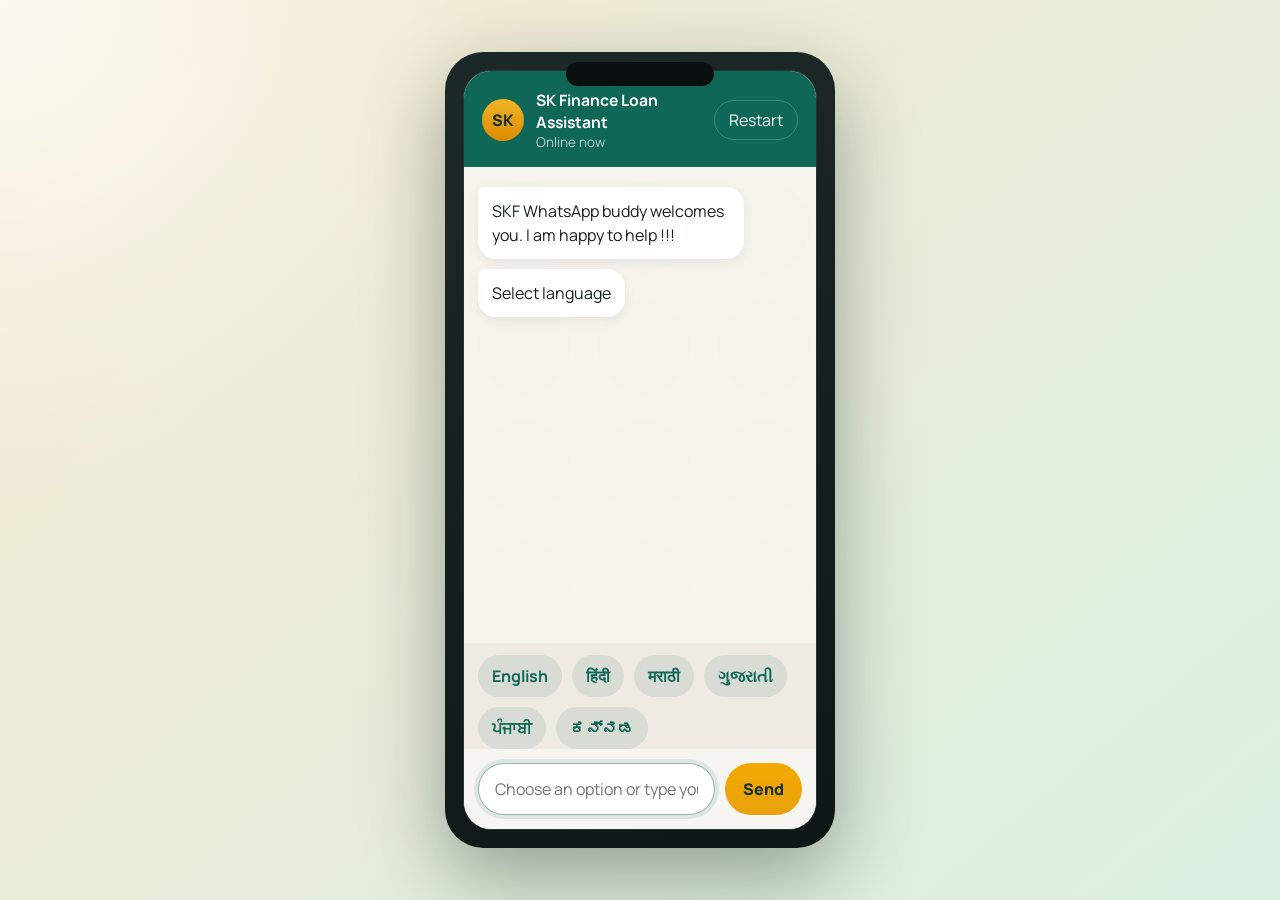
<file: index.html>
<!DOCTYPE html>
<html lang="en">
<head>
  <meta charset="UTF-8">
  <meta name="viewport" content="width=device-width, initial-scale=1.0">
  <title>SK Finance Car Loan WhatsApp Mockup</title>
  <link rel="preconnect" href="https://fonts.googleapis.com">
  <link rel="preconnect" href="https://fonts.gstatic.com" crossorigin>
  <link href="https://fonts.googleapis.com/css2?family=Manrope:wght@400;500;700;800&display=swap" rel="stylesheet">
  <link rel="stylesheet" href="styles.css">
</head>
<body>
  <main class="app-shell">
    <section class="phone-stage">
      <div class="phone-frame">
        <div class="phone-notch"></div>
        <div class="chat-app">
          <header class="chat-header">
            <div class="avatar">SK</div>
            <div class="chat-header-copy">
              <strong>SK Finance Loan Assistant</strong>
              <span id="presenceText">Online now</span>
            </div>
            <button id="restartButton" class="ghost-button" type="button">Restart</button>
          </header>

          <div id="chatMessages" class="chat-messages" aria-live="polite"></div>

          <div id="quickReplies" class="quick-replies"></div>

          <form id="chatForm" class="chat-input-bar">
            <input
              id="chatInput"
              type="text"
              placeholder="Type your reply..."
              autocomplete="off"
              aria-label="Type your message"
            >
            <button id="sendButton" type="submit">Send</button>
          </form>
        </div>
      </div>
    </section>
  </main>

  <template id="messageTemplate">
    <article class="message-row">
      <div class="message-bubble"></div>
    </article>
  </template>

  <input id="documentPicker" type="file" accept="image/*,.pdf,application/pdf" hidden>

  <script src="chat-script.js"></script>
  <script src="app.js"></script>
</body>
</html>
</file>
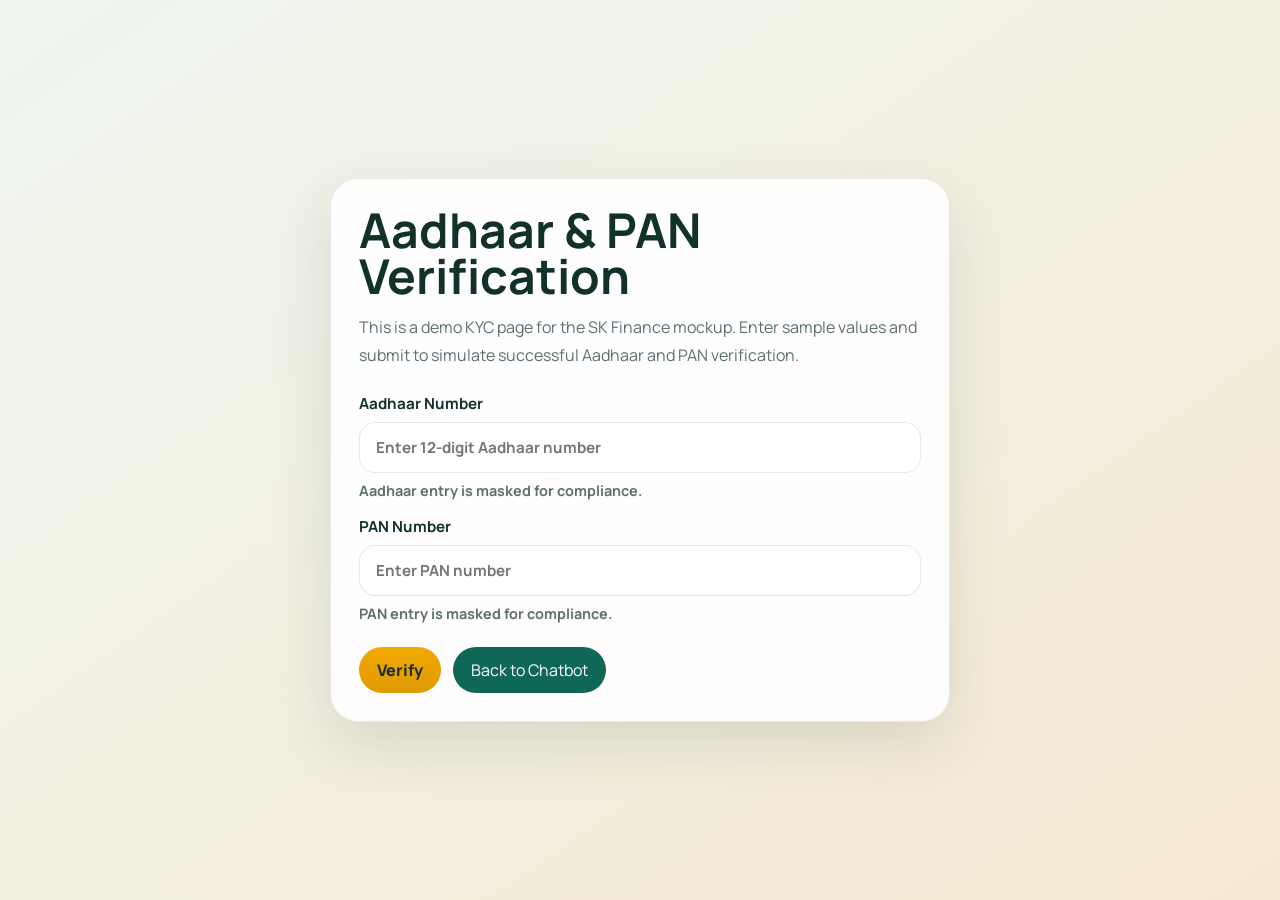
<file: kyc.html>
<!DOCTYPE html>
<html lang="en">
<head>
  <meta charset="UTF-8">
  <meta name="viewport" content="width=device-width, initial-scale=1.0">
  <title>SK Finance KYC Verification Demo</title>
  <link rel="preconnect" href="https://fonts.googleapis.com">
  <link rel="preconnect" href="https://fonts.gstatic.com" crossorigin>
  <link href="https://fonts.googleapis.com/css2?family=Manrope:wght@400;500;700;800&display=swap" rel="stylesheet">
  <style>
    :root {
      --bg: linear-gradient(145deg, #eef5ef, #f7ead2);
      --card: rgba(255, 255, 255, 0.88);
      --text: #123129;
      --muted: #5c716b;
      --accent: #0f6758;
      --accent-2: #f2a900;
      --border: rgba(18, 49, 41, 0.1);
    }

    * {
      box-sizing: border-box;
    }

    body {
      margin: 0;
      min-height: 100vh;
      display: grid;
      place-items: center;
      padding: 24px;
      font-family: "Manrope", sans-serif;
      color: var(--text);
      background: var(--bg);
    }

    .card {
      width: min(100%, 620px);
      padding: 28px;
      border-radius: 28px;
      background: var(--card);
      border: 1px solid var(--border);
      box-shadow: 0 24px 60px rgba(18, 49, 41, 0.12);
    }

    h1 {
      margin: 0 0 10px;
      font-size: clamp(2rem, 4vw, 3rem);
      line-height: 0.95;
    }

    p {
      color: var(--muted);
      line-height: 1.7;
    }

    form {
      display: grid;
      gap: 16px;
      margin-top: 24px;
    }

    label {
      font-weight: 700;
      font-size: 0.95rem;
    }

    input {
      width: 100%;
      margin-top: 8px;
      padding: 14px 16px;
      border-radius: 16px;
      border: 1px solid var(--border);
      font: inherit;
    }

    .actions {
      display: flex;
      flex-wrap: wrap;
      gap: 12px;
      margin-top: 8px;
    }

    button,
    a {
      font: inherit;
    }

    button {
      border: 0;
      border-radius: 999px;
      padding: 12px 18px;
      font-weight: 800;
      cursor: pointer;
      color: #173026;
      background: linear-gradient(180deg, var(--accent-2), #df9a05);
    }

    .secondary-link {
      display: inline-flex;
      align-items: center;
      justify-content: center;
      padding: 12px 18px;
      border-radius: 999px;
      text-decoration: none;
      color: white;
      background: var(--accent);
    }

    .result {
      display: none;
      margin-top: 22px;
      padding: 18px;
      border-radius: 20px;
      background: rgba(15, 103, 88, 0.08);
      border: 1px solid rgba(15, 103, 88, 0.12);
    }

    .result.show {
      display: block;
    }

    .field-note {
      margin-top: 8px;
      font-size: 0.9rem;
      color: var(--muted);
    }

    .field-note.error {
      color: #b42318;
      font-weight: 700;
    }

    .field-note.success {
      color: #0f6758;
      font-weight: 700;
    }

  </style>
</head>
<body>
  <main class="card">
    <h1>Aadhaar &amp; PAN Verification</h1>
    <p>
      This is a demo KYC page for the SK Finance mockup. Enter sample values and submit to simulate
      successful Aadhaar and PAN verification.
    </p>

    <form id="kycForm">
      <label>
        Aadhaar Number
        <input id="aadhaarInput" type="password" inputmode="numeric" maxlength="12" placeholder="Enter 12-digit Aadhaar number">
        <div class="field-note">Aadhaar entry is masked for compliance.</div>
      </label>

      <label>
        PAN Number
        <input id="panInput" type="password" maxlength="10" placeholder="Enter PAN number">
        <div class="field-note">PAN entry is masked for compliance.</div>
        <div id="panStatus" class="field-note" hidden></div>
      </label>

      <div class="actions">
        <button type="submit">Verify</button>
        <a id="backToChatLink" class="secondary-link" href="./index.html">Back to Chatbot</a>
      </div>
    </form>

    <section id="kycResult" class="result">
      <strong>Verification successful.</strong>
      <p>Your Aadhaar and PAN have been verified for this mockup. Continue to the chatbot to proceed with eligibility and EMI calculation.</p>
      <div class="actions">
        <a id="continueToChatLink" class="secondary-link" href="./index.html">Continue to Chatbot</a>
      </div>
    </section>
  </main>

  <script>
    const KYC_STATUS_KEY = "skFinanceKycStatus";
    const aadhaarInput = document.getElementById("aadhaarInput");
    const panInput = document.getElementById("panInput");
    const panStatus = document.getElementById("panStatus");
    const backToChatLink = document.getElementById("backToChatLink");
    const continueToChatLink = document.getElementById("continueToChatLink");
    const form = document.getElementById("kycForm");
    const result = document.getElementById("kycResult");

    function returnToChat(action) {
      if (action === "verified") {
        sessionStorage.setItem(KYC_STATUS_KEY, "verified");
      } else {
        sessionStorage.removeItem(KYC_STATUS_KEY);
      }

      if (window.history.length > 1) {
        window.history.back();
        return;
      }

      window.location.href = "./index.html";
    }

    backToChatLink.addEventListener("click", function (event) {
      event.preventDefault();
      returnToChat("back");
    });

    continueToChatLink.addEventListener("click", function (event) {
      event.preventDefault();
      returnToChat("verified");
    });

    aadhaarInput.addEventListener("input", function () {
      this.value = this.value.replace(/\D/g, "").slice(0, 12);
    });

    panInput.addEventListener("input", function () {
      this.value = this.value.toUpperCase().replace(/[^A-Z0-9]/g, "").slice(0, 10);
      panStatus.hidden = true;
      panStatus.className = "field-note";
      panStatus.textContent = "";
    });

    function showPanStatus(message, tone) {
      panStatus.hidden = false;
      panStatus.className = "field-note " + tone;
      panStatus.textContent = message;
    }

    form.addEventListener("submit", function (event) {
      event.preventDefault();

      const aadhaarValue = aadhaarInput.value.trim();
      const panValue = panInput.value.trim();

      if (!/^\d{12}$/.test(aadhaarValue)) {
        showPanStatus("Please enter a valid 12-digit Aadhaar number.", "error");
        result.classList.remove("show");
        return;
      }

      if (!/^[A-Z]{5}[0-9]{4}[A-Z]$/.test(panValue)) {
        showPanStatus("Invalid PAN details.", "error");
        result.classList.remove("show");
        return;
      }

      const customerTypeCode = panValue.charAt(3);

      if (customerTypeCode === "P") {
        showPanStatus("Customer type: Individual.", "success");
        result.classList.add("show");
        return;
      }

      if (customerTypeCode === "C") {
        showPanStatus("Customer type: Non-Individual. Please apply for Business Loan or Commercial Vehicle Loan.", "error");
        result.classList.remove("show");
        return;
      }

      showPanStatus("Invalid PAN details.", "error");
      result.classList.remove("show");
      return;

      result.classList.add("show");
    });
  </script>
</body>
</html>
</file>
<file: styles.css>
:root {
  --bg-top: #f6e9d0;
  --bg-bottom: #d9efe2;
  --panel: rgba(255, 252, 247, 0.86);
  --phone: #101818;
  --phone-edge: #273434;
  --header: #0f6758;
  --header-muted: rgba(255, 255, 255, 0.72);
  --bot-bubble: #ffffff;
  --user-bubble: #d8fdd2;
  --text: #13211e;
  --muted: #58706b;
  --border: rgba(24, 42, 38, 0.1);
  --accent: #f2a900;
  --accent-dark: #cd8d00;
  --shadow: 0 20px 50px rgba(15, 44, 36, 0.18);
}

* {
  box-sizing: border-box;
}

body {
  margin: 0;
  min-height: 100vh;
  font-family: "Manrope", sans-serif;
  color: var(--text);
  background:
    radial-gradient(circle at top left, rgba(255, 255, 255, 0.72), transparent 32%),
    linear-gradient(140deg, var(--bg-top), var(--bg-bottom));
}

button,
input {
  font: inherit;
}

.app-shell {
  min-height: 100vh;
  display: flex;
  align-items: center;
  justify-content: center;
  padding: 32px;
}


.phone-stage {
  display: flex;
  justify-content: center;
  align-items: center;
  width: 100%;
}

.phone-frame {
  width: min(100%, 390px);
  padding: 18px;
  border-radius: 38px;
  background: linear-gradient(160deg, #1d2928, #0f1616);
  box-shadow: 0 30px 80px rgba(5, 20, 17, 0.35);
  position: relative;
}

.phone-notch {
  position: absolute;
  top: 10px;
  left: 50%;
  transform: translateX(-50%);
  width: 38%;
  height: 24px;
  border-radius: 999px;
  background: #0a1010;
  z-index: 2;
}

.chat-app {
  overflow: hidden;
  height: min(760px, calc(100vh - 56px));
  max-height: 760px;
  border-radius: 28px;
  background: #efeae2;
  border: 1px solid var(--phone-edge);
  display: grid;
  grid-template-rows: auto 1fr auto auto;
}

.chat-header {
  display: flex;
  align-items: center;
  gap: 12px;
  padding: 18px 18px 16px;
  background: var(--header);
  color: white;
}

.avatar {
  width: 42px;
  height: 42px;
  border-radius: 50%;
  display: grid;
  place-items: center;
  font-weight: 800;
  background: linear-gradient(180deg, #f2b526, #da8b00);
  color: #173026;
}

.chat-header-copy {
  display: flex;
  flex-direction: column;
  flex: 1;
}

.chat-header-copy strong {
  font-size: 0.98rem;
}

.chat-header-copy span {
  color: var(--header-muted);
  font-size: 0.84rem;
}

.ghost-button {
  border: 1px solid rgba(255, 255, 255, 0.2);
  color: white;
  background: transparent;
  border-radius: 999px;
  padding: 8px 14px;
  cursor: pointer;
}

.chat-messages {
  padding: 20px 14px;
  overflow-y: auto;
  background:
    linear-gradient(rgba(250, 247, 241, 0.75), rgba(250, 247, 241, 0.82)),
    url("data:image/svg+xml,%3Csvg xmlns='http://www.w3.org/2000/svg' width='140' height='140' viewBox='0 0 140 140'%3E%3Cg fill='none' fill-rule='evenodd'%3E%3Cg fill='%23d5e8dd' fill-opacity='.55'%3E%3Cpath d='M70 70m-54 0a54 54 0 1 1 108 0a54 54 0 1 1-108 0'/%3E%3C/g%3E%3C/g%3E%3C/svg%3E");
  background-size: cover, 120px 120px;
}

.message-row {
  display: flex;
  margin-bottom: 10px;
}

.message-row.bot {
  justify-content: flex-start;
}

.message-row.user {
  justify-content: flex-end;
}

.message-bubble {
  max-width: 82%;
  padding: 12px 14px;
  border-radius: 18px;
  box-shadow: 0 4px 12px rgba(27, 40, 36, 0.08);
  line-height: 1.5;
  white-space: pre-line;
  animation: rise-in 180ms ease;
}

.message-bubble a {
  color: #0b6c9d;
  font-weight: 700;
}

.message-bubble strong {
  font-weight: 800;
}

.message-row.bot .message-bubble {
  background: var(--bot-bubble);
  border-top-left-radius: 6px;
}

.message-row.user .message-bubble {
  background: var(--user-bubble);
  border-top-right-radius: 6px;
}

.quick-replies {
  display: flex;
  flex-wrap: wrap;
  gap: 10px;
  padding: 12px 14px 0;
  max-height: 126px;
  overflow-y: auto;
  align-content: flex-start;
}

.quick-replies:empty {
  display: none;
}

.quick-reply {
  border: 0;
  border-radius: 999px;
  padding: 10px 14px;
  cursor: pointer;
  background: rgba(15, 103, 88, 0.1);
  color: #0f6758;
  font-weight: 700;
}

.chat-input-bar {
  display: flex;
  gap: 10px;
  padding: 14px;
  background: #f7f5f1;
}

.chat-input-bar input {
  flex: 1;
  border: 1px solid rgba(19, 33, 30, 0.12);
  border-radius: 999px;
  padding: 14px 16px;
  outline: none;
}

.chat-input-bar input:focus {
  border-color: rgba(15, 103, 88, 0.45);
  box-shadow: 0 0 0 4px rgba(15, 103, 88, 0.1);
}

.chat-input-bar button {
  border: 0;
  border-radius: 999px;
  padding: 0 18px;
  font-weight: 800;
  color: #173026;
  background: linear-gradient(180deg, var(--accent), #e9a20d);
  cursor: pointer;
}

.typing-indicator {
  display: inline-flex;
  gap: 5px;
  align-items: center;
}

.typing-indicator span {
  width: 8px;
  height: 8px;
  border-radius: 50%;
  background: #87a29b;
  animation: pulse 1s infinite ease-in-out;
}

.typing-indicator span:nth-child(2) {
  animation-delay: 0.15s;
}

.typing-indicator span:nth-child(3) {
  animation-delay: 0.3s;
}

@keyframes pulse {
  0%, 80%, 100% {
    transform: scale(0.7);
    opacity: 0.4;
  }
  40% {
    transform: scale(1);
    opacity: 1;
  }
}

@keyframes rise-in {
  from {
    transform: translateY(8px);
    opacity: 0;
  }
  to {
    transform: translateY(0);
    opacity: 1;
  }
}

@media (max-width: 520px) {
  .app-shell {
    padding: 16px;
  }

  .phone-frame {
    padding: 10px;
    border-radius: 28px;
  }

  .chat-app {
    height: 76vh;
    max-height: none;
  }

  .chat-header {
    padding-top: 24px;
  }
}
</file>
